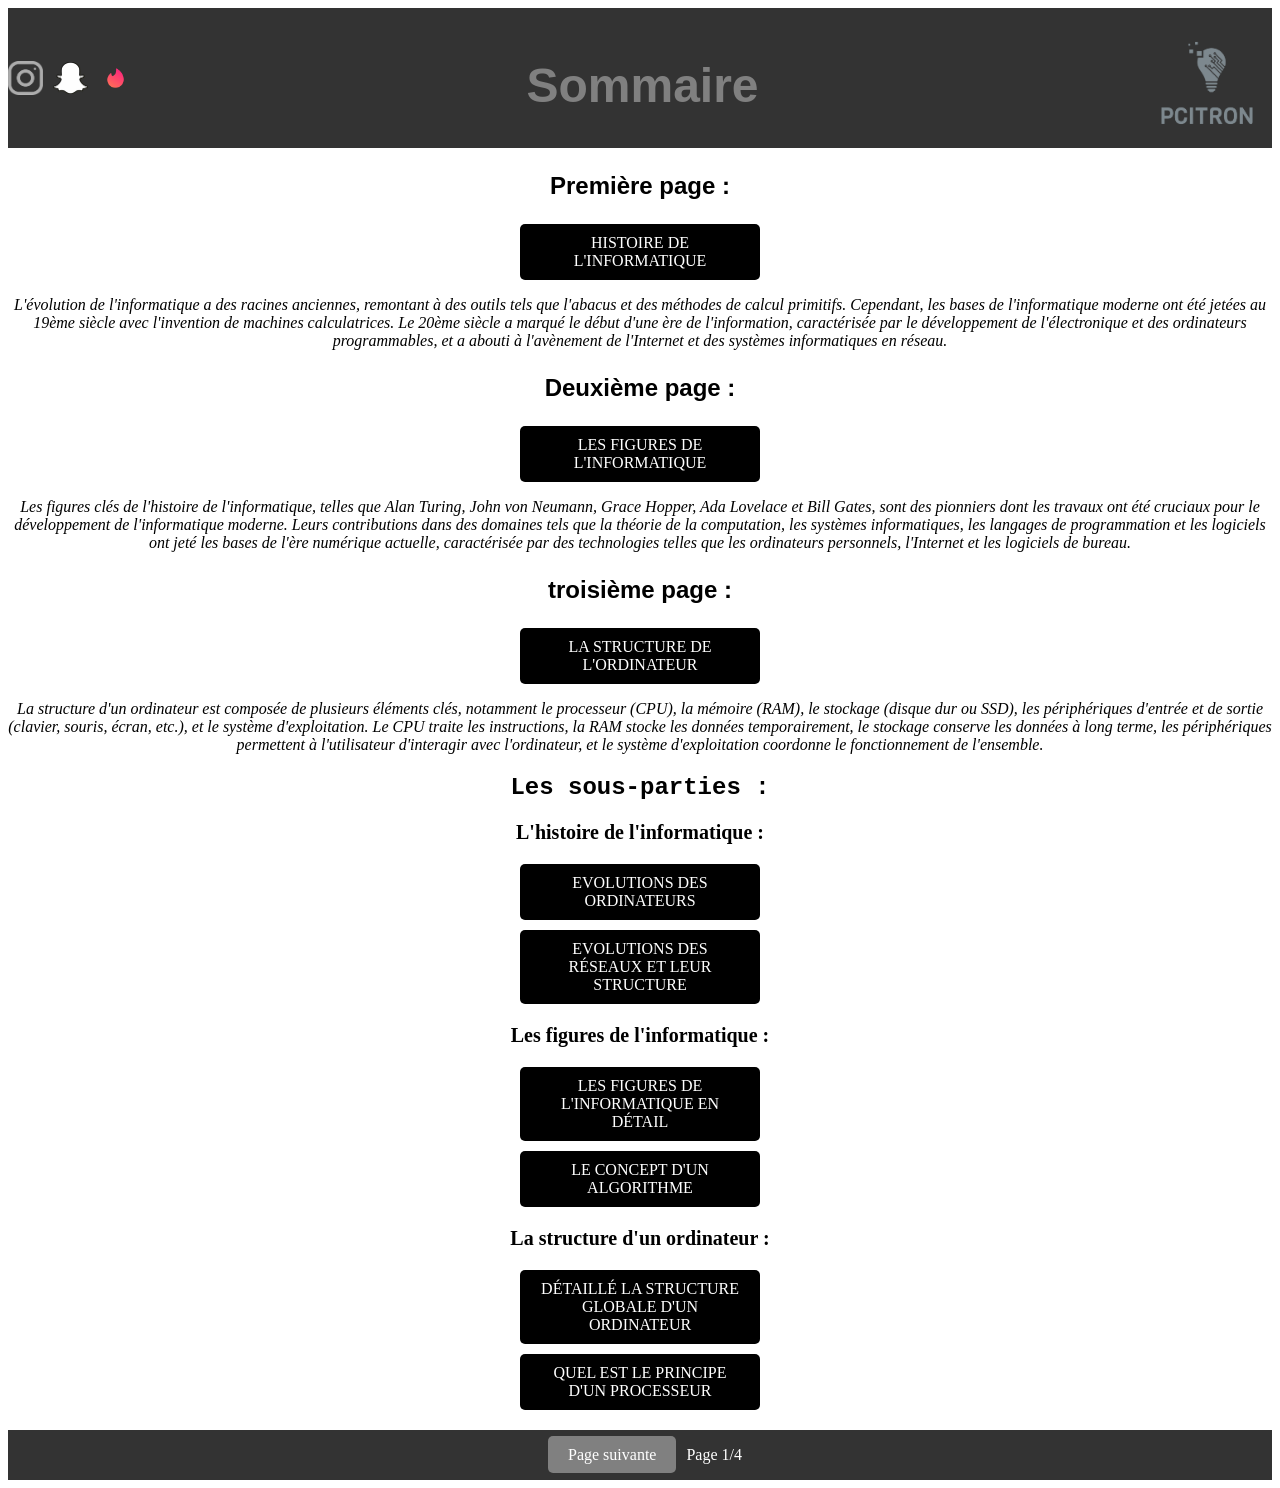
<file: index.html>
<!DOCTYPE html6>
<html>
<head>
  <meta charset="utf-8">
  <meta name="viewport" content="width=device-width, initial-scale=1">
  <title>Sommaire</title>
  <link rel="stylesheet" type="text/css" href="styles/styleSommaire.css">
</head>
<body>
  <header>
    <section id="logos">
      <a href="https://www.instagram.com/">
        <img src="img/insta.png" alt="logo instagram">
      </a>      
      <a href="https://accounts.snapchat.com/v2/welcome">
        <img src="img/snap.png" alt="logo snapchat">
      </a>
      <a href="https://tinder.com/fr">
        <img src="img/tinder.png" alt="logo tinder">
      </a>
    </section>
    <section id="titre">
      <h1>Sommaire</h1>
    </section>
    <section id="logo-institut">
      <a href="index.html">
      <img src="img/logo.png" alt="logo du site" height="130px">
      </a>
    </section>
  </header>
  <section id="premierpage">
    <section>
      <h3>Première page :</h3>
    </section>
    <section>
      <a href="histoire_informatique.html"> Histoire de l'informatique</a>
    </section>
    <section>
      <p>
        L'évolution de l'informatique a des racines anciennes, remontant à des outils tels que l'abacus et des méthodes de calcul primitifs. Cependant, les bases de l'informatique moderne ont été jetées au 19ème siècle avec l'invention de machines calculatrices. Le 20ème siècle a marqué le début d'une ère de l'information, caractérisée par le développement de l'électronique et des ordinateurs programmables, et a abouti à l'avènement de l'Internet et des systèmes informatiques en réseau.
      </p>
    </section>
  </section>
  <section id="deuxiemepage">
    <section>
      <h3>Deuxième page :</h3>
    </section>
    <section>
      <a href="figures_informatique.html"> Les figures de l'informatique</a>
    </section>
    <section>
      <p>
        Les figures clés de l'histoire de l'informatique, telles que Alan Turing, John von Neumann, Grace Hopper, Ada Lovelace et Bill Gates, sont des pionniers dont les travaux ont été cruciaux pour le développement de l'informatique moderne. Leurs contributions dans des domaines tels que la théorie de la computation, les systèmes informatiques, les langages de programmation et les logiciels ont jeté les bases de l'ère numérique actuelle, caractérisée par des technologies telles que les ordinateurs personnels, l'Internet et les logiciels de bureau.
      </p>
    </section>
  </section>
  <section id="troisiemepage">
    <section>
      <h3>troisième page :</h3>
    </section>
    <section>
      <a href="structure_ordinateur.html"> La structure de l'ordinateur</a>
    </section>
    <section>
      <p>
        La structure d'un ordinateur est composée de plusieurs éléments clés, notamment le processeur (CPU), la mémoire (RAM), le stockage (disque dur ou SSD), les périphériques d'entrée et de sortie (clavier, souris, écran, etc.), et le système d'exploitation. Le CPU traite les instructions, la RAM stocke les données temporairement, le stockage conserve les données à long terme, les périphériques permettent à l'utilisateur d'interagir avec l'ordinateur, et le système d'exploitation coordonne le fonctionnement de l'ensemble.
      </p>
    </section>
  </section>
  <section id="sousparties">
    <section>
    <h2>Les sous-parties :</h2>
    </section>
    <section id="premiere">
      <h3>L'histoire de l'informatique :</h3>
        <a href="histoire_informatique.html#titre1">Evolutions des ordinateurs</a>
        <a href="histoire_informatique.html#titre2">Evolutions des réseaux et leur structure</a>
    </section>
    <section id="deuxieme">  
      <h3>Les figures de l'informatique :</h3>
        <a href="figures_informatique.html#titre1">Les figures de l'informatique en détail</a>
        <a href="figures_informatique.html#titre2">Le concept d'un algorithme</a>
    </section>
    <section id="troisieme">
      <h3>La structure d'un ordinateur :</h3>
        <a href="structure_ordinateur.html#titre1">détaillé la structure globale d'un ordinateur</a>
        <a href="structure_ordinateur.html#titre2">quel est le principe d'un processeur</a>
    </section>
  </section>
  <footer>
  	<section id="boutons">
		<a href="histoire_informatique.html">Page suivante</a>
  	</section>
    <section>
      <p id="page">Page 1/4</p>
    </section>
  </footer>
</body>
</html>
</file>
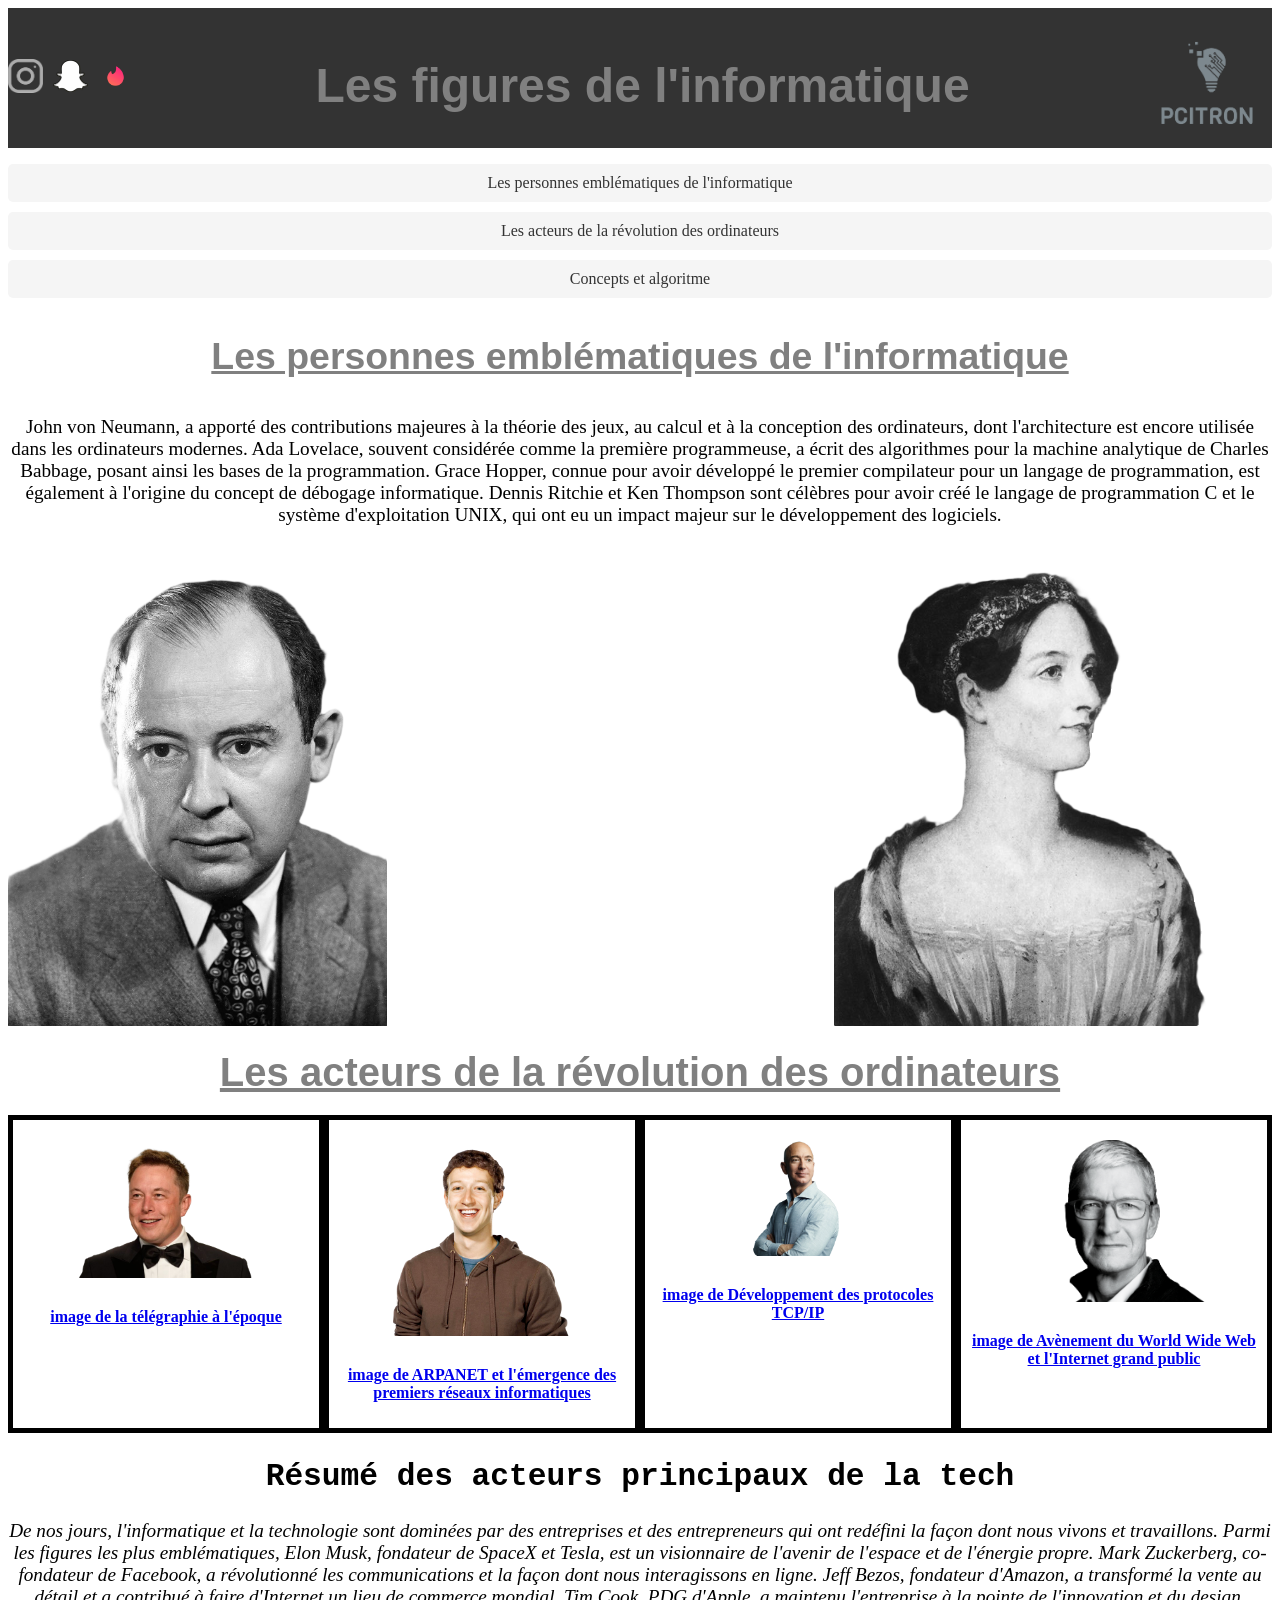
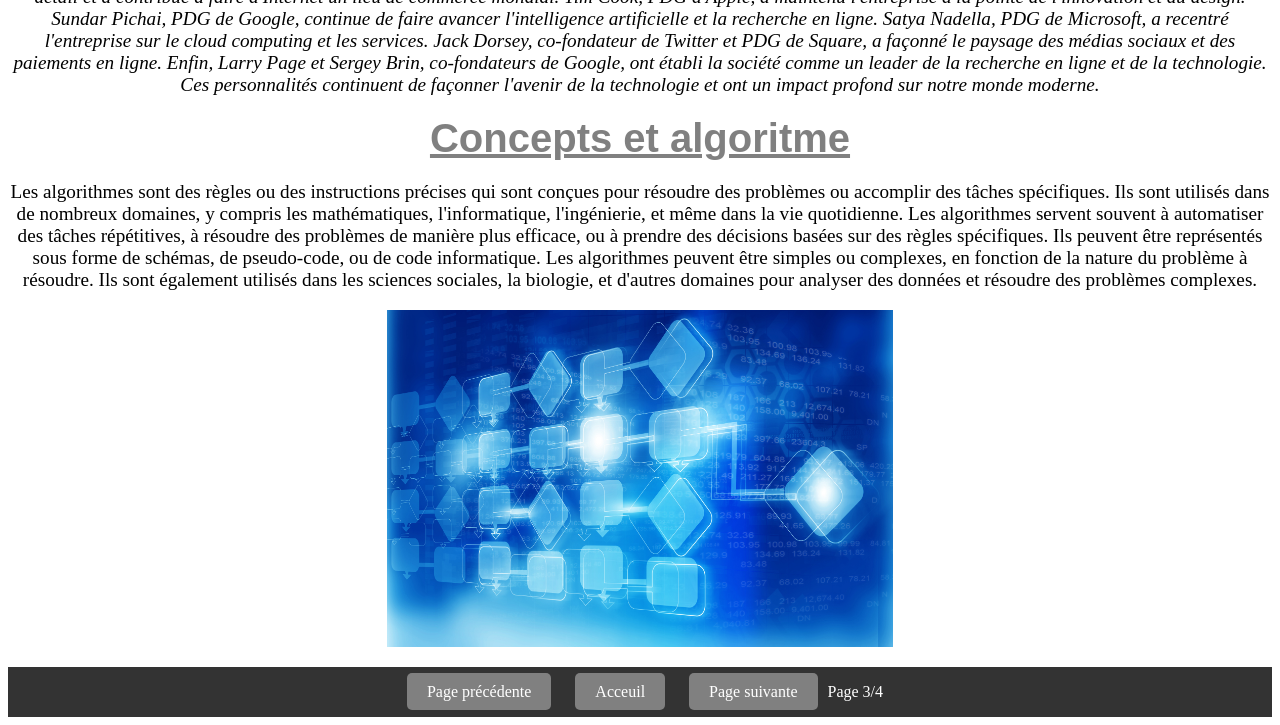
<file: figures_informatique.html>
<!DOCTYPE html>
<html>
<head>
	<meta charset="utf-8">
	<meta name="viewport" content="width=device-width, initial-scale=1">
	<title>Les figures de l'informatique</title>
	<link rel="stylesheet" type="text/css" href="styles/stylepage2.css">
</head>
<body>
	<header>
		<section id="logos">
			<a href="https://www.instagram.com/">
				<img src="img/insta.png" alt="logo instagram">
			</a>			
			<a href="https://accounts.snapchat.com/v2/welcome">
				<img src="img/snap.png" alt="logo snapchat">
			</a>
			<a href="https://tinder.com/fr">
				<img src="img/tinder.png" alt="logo tinder">
			</a>
		</section>
		<section id="titre">
			<h1>Les figures de l'informatique</h1>
		</section>
		<section id="logo-institut">
			<a href="index.html">
			<img src="img/logo.png" alt="logo du site" height="130px">
			</a>
		</section>
	</header>
	<ul id="sommaire">
		<li><a href="figures_informatique.html#titre1">Les personnes emblématiques de l'informatique</a></li>
		<li><a href="figures_informatique.html#titre2">Les acteurs de la révolution des ordinateurs</a></li>
		<li><a href="figures_informatique.html#titre3">Concepts et algoritme</a></li>
	</ul>
	</section>
	<section id="premierbloc">
		<section id="titre1">
			<h1>Les personnes emblématiques de l'informatique</h1>
		</section>
		<section id="texte">
			<p>
				John von Neumann, a apporté des contributions majeures à la théorie des jeux, au calcul et à la conception des ordinateurs, dont l'architecture est encore utilisée dans les ordinateurs modernes.
				Ada Lovelace, souvent considérée comme la première programmeuse, a écrit des algorithmes pour la machine analytique de Charles Babbage, posant ainsi les bases de la programmation.
				Grace Hopper, connue pour avoir développé le premier compilateur pour un langage de programmation, est également à l'origine du concept de débogage informatique.
				Dennis Ritchie et Ken Thompson sont célèbres pour avoir créé le langage de programmation C et le système d'exploitation UNIX, qui ont eu un impact majeur sur le développement des logiciels.
			</p>
		</section>
		<section id="images">
			<img id="image1" src="img/vonne.png" alt="image de Jhon Von Neumann">
			<img id="image2" src="img/ada.png" alt="image de Ada Lovelace">
		</section>
	</section>
	<section>
		<h1 id="titre2">Les acteurs de la révolution des ordinateurs</h1>
<section id="images2">
  <div class="encadre">
    <a id="img1" href="figures_informatique.html">
      <img src="img/elon.png" alt="image de Elon Musk">
      <p>image de la télégraphie à l'époque</p>
    </a>
  </div>
  <div class="encadre">
    <a id="img2" href="figures_informatique.html">
      <img src="img/mark.png" alt="image de Mark Zuckerberg">
      <p>image de ARPANET et l'émergence des premiers réseaux informatiques</p>
    </a>
  </div>
  <div class="encadre">
    <a id="img3" href="figures_informatique.html">
      <img src="img/jeff.png" alt="image de Jeff Bezos">
      <p>image de Développement des protocoles TCP/IP</p>
    </a>
  </div>
  <div class="encadre">
    <a id="img4" href="figures_informatique.html">
      <img src="img/tim.png" alt="image de Tim Cook">
      <p>image de Avènement du World Wide Web et l'Internet grand public</p>
    </a>
  </div>
</section>
		<section id="soustitre">
			<h2>Résumé des acteurs principaux de la tech</h2>
		</section>
		<section id="texte2">
			<p>
				De nos jours, l'informatique et la technologie sont dominées par des entreprises et des entrepreneurs qui ont redéfini la façon dont nous vivons et travaillons. Parmi les figures les plus emblématiques, Elon Musk, fondateur de SpaceX et Tesla, est un visionnaire de l'avenir de l'espace et de l'énergie propre. Mark Zuckerberg, co-fondateur de Facebook, a révolutionné les communications et la façon dont nous interagissons en ligne. Jeff Bezos, fondateur d'Amazon, a transformé la vente au détail et a contribué à faire d'Internet un lieu de commerce mondial. Tim Cook, PDG d'Apple, a maintenu l'entreprise à la pointe de l'innovation et du design. Sundar Pichai, PDG de Google, continue de faire avancer l'intelligence artificielle et la recherche en ligne. Satya Nadella, PDG de Microsoft, a recentré l'entreprise sur le cloud computing et les services. Jack Dorsey, co-fondateur de Twitter et PDG de Square, a façonné le paysage des médias sociaux et des paiements en ligne. Enfin, Larry Page et Sergey Brin, co-fondateurs de Google, ont établi la société comme un leader de la recherche en ligne et de la technologie. Ces personnalités continuent de façonner l'avenir de la technologie et ont un impact profond sur notre monde moderne.
			</p>
		</section>
	</section>
<section>
		<h2 id="titre3">Concepts et algoritme</h2>
	<section id="texte3">
		<p>
			
			Les algorithmes sont des règles ou des instructions précises qui sont conçues pour résoudre des problèmes ou accomplir des tâches spécifiques. Ils sont utilisés dans de nombreux domaines, y compris les mathématiques, l'informatique, l'ingénierie, et même dans la vie quotidienne. Les algorithmes servent souvent à automatiser des tâches répétitives, à résoudre des problèmes de manière plus efficace, ou à prendre des décisions basées sur des règles spécifiques. Ils peuvent être représentés sous forme de schémas, de pseudo-code, ou de code informatique. Les algorithmes peuvent être simples ou complexes, en fonction de la nature du problème à résoudre. Ils sont également utilisés dans les sciences sociales, la biologie, et d'autres domaines pour analyser des données et résoudre des problèmes complexes.
		</p>
	</section>
	<img id="algo" src="img/algo.png" alt="Image de algorithme">
</section>



	  <footer>
  	<section id="boutons">
  		<a href="histoire_informatique.html">Page précédente</a>
 		<a href="index.html">Acceuil</a>
		<a href="structure_ordinateur.html">Page suivante</a>
  	</section>
  	<section>
      <p id="page">Page 3/4</p>
    </section>
  </footer>
</body>
</html>
</file>
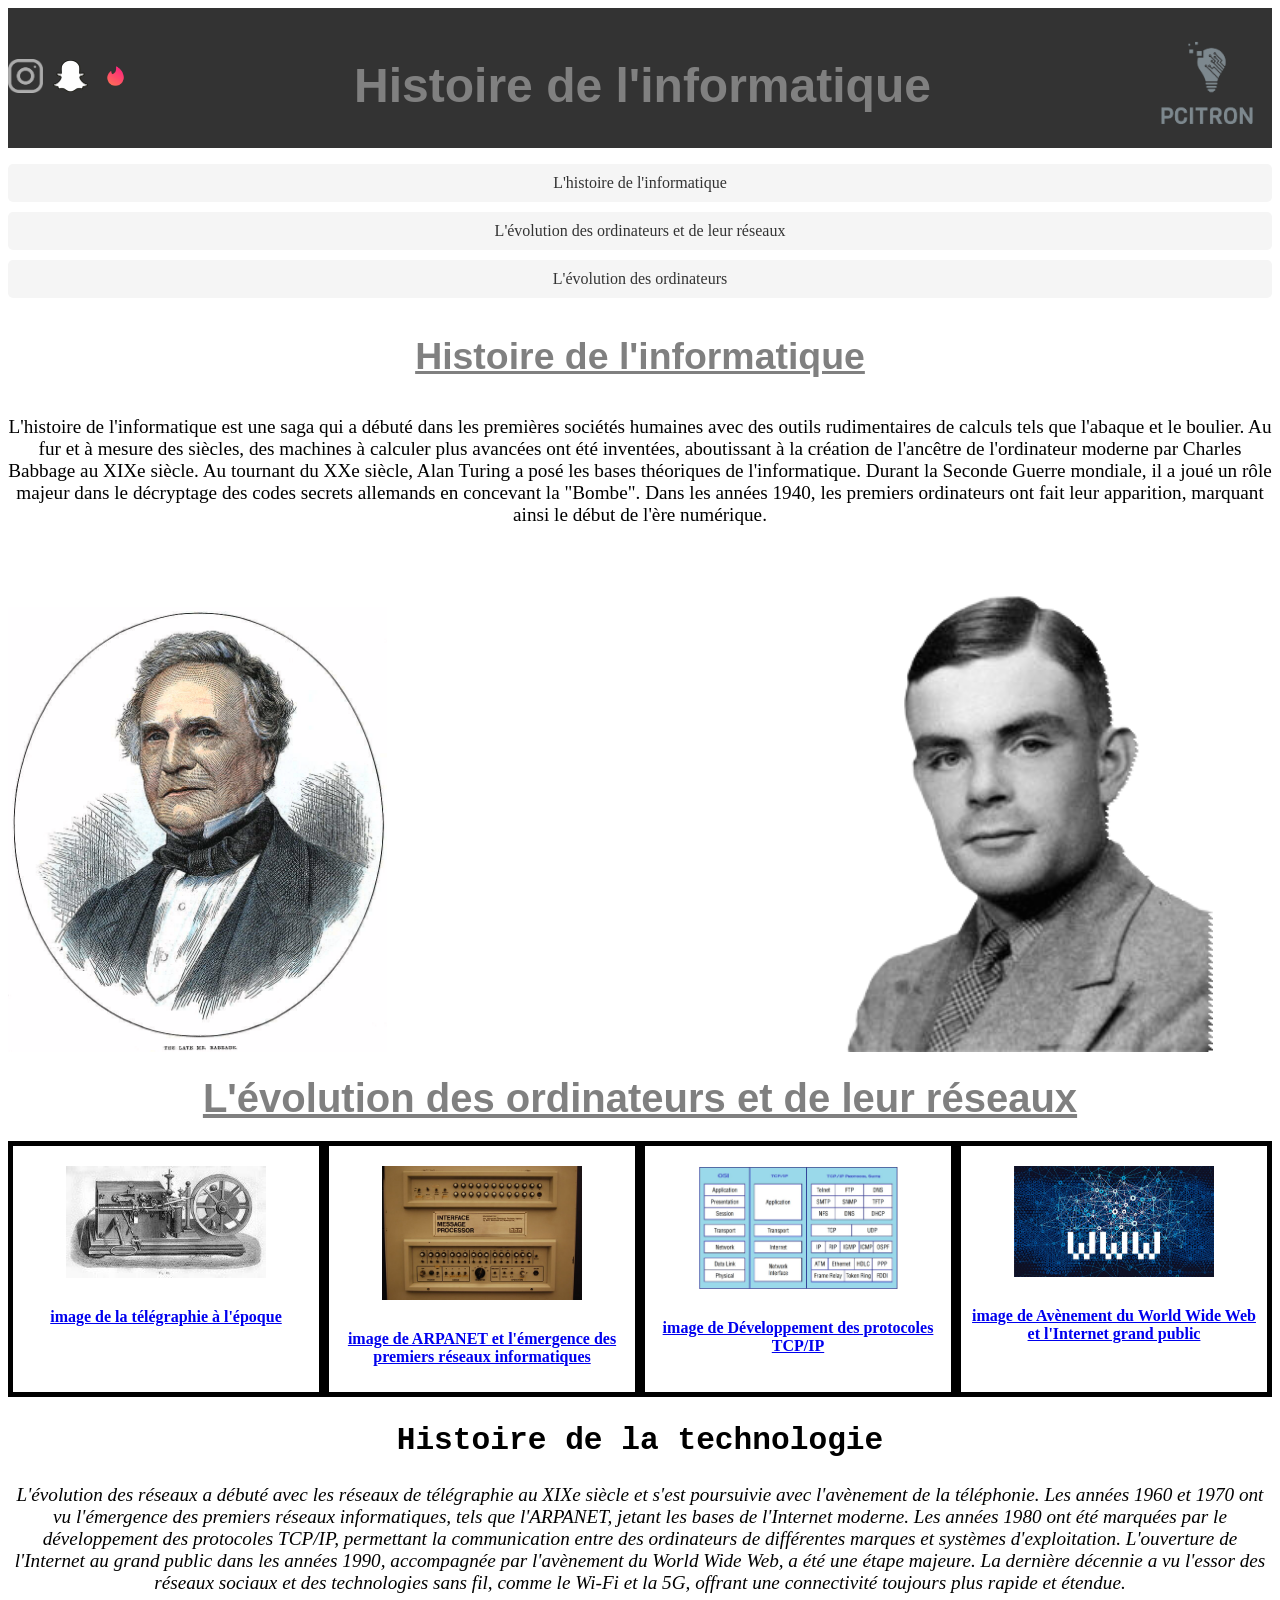
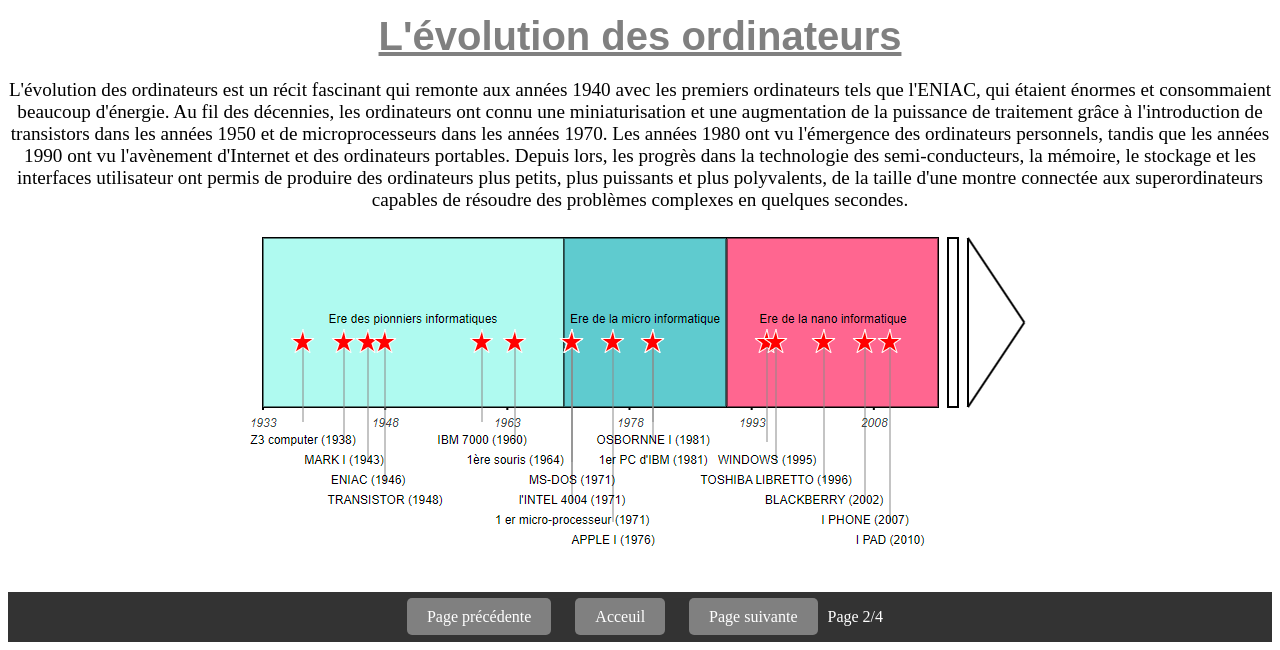
<file: histoire_informatique.html>
<!DOCTYPE html>
<html>
<head>
	<meta charset="utf-8">
	<meta name="viewport" content="width=device-width, initial-scale=1">
	<title>Histoire de l'informatique</title>
	<link rel="stylesheet" type="text/css" href="styles/stylepage1.css">
</head>
<body>
	<header>
		<section id="logos">
			<a href="https://www.instagram.com/">
				<img src="img/insta.png" alt="logo instagram">
			</a>			
			<a href="https://accounts.snapchat.com/v2/welcome">
				<img src="img/snap.png" alt="logo snapchat">
			</a>
			<a href="https://tinder.com/fr">
				<img src="img/tinder.png" alt="logo tinder">
			</a>
		</section>
		<section id="titre">
			<h1>Histoire de l'informatique</h1>
		</section>
		<section id="logo-institut">
			<a href="index.html">
			<img src="img/logo.png" alt="logo du site" height="130px">
			</a>
		</section>
	</header>
	<ul id="sommaire">
		<li><a href="histoire_informatique.html#titre1">L'histoire de l'informatique</a></li>
		<li><a href="histoire_informatique.html#titre2">L'évolution des ordinateurs et de leur réseaux</a></li>
		<li><a href="histoire_informatique.html#titre3">L'évolution des ordinateurs</a></li>
	</ul>
	</section>
	<section id="premierbloc">
		<section id="titre1">
			<h1>Histoire de l'informatique</h1>
		</section>
		<section id="texte">
			<p>
				L'histoire de l'informatique est une saga qui a débuté dans les premières sociétés humaines avec des outils rudimentaires de calculs tels que l'abaque et le boulier. Au fur et à mesure des siècles, des machines à calculer plus avancées ont été inventées, aboutissant à la création de l'ancêtre de l'ordinateur moderne par Charles Babbage au XIXe siècle. Au tournant du XXe siècle, Alan Turing a posé les bases théoriques de l'informatique. Durant la Seconde Guerre mondiale, il a joué un rôle majeur dans le décryptage des codes secrets allemands en concevant la "Bombe". Dans les années 1940, les premiers ordinateurs ont fait leur apparition, marquant ainsi le début de l'ère numérique.
			</p>
		</section>
		<section id="images">
			<img id="image1" src="img/charles.png" alt="image de Charles Babbage">
			<img id="image2" src="img/alan.png" alt="image de Alan Turing">
		</section>
	</section>
	<section>
		<h1 id="titre2">L'évolution des ordinateurs et de leur réseaux</h1>
<section id="images2">
  <div class="encadre">
    <a id="img1" href="histoire_informatique.html">
      <img src="img/télégraphie.png" alt="image de la télégraphie à l'époque">
      <p>image de la télégraphie à l'époque</p>
    </a>
  </div>
  <div class="encadre">
    <a id="img2" href="histoire_informatique.html">
      <img src="img/R.jpg" alt="image de ARPANET et l'émergence des premiers réseaux informatiques">
      <p>image de ARPANET et l'émergence des premiers réseaux informatiques</p>
    </a>
  </div>
  <div class="encadre">
    <a id="img3" href="histoire_informatique.html">
      <img src="img/protocole.jpg" alt="image de Développement des protocoles TCP/IP">
      <p>image de Développement des protocoles TCP/IP</p>
    </a>
  </div>
  <div class="encadre">
    <a id="img4" href="histoire_informatique.html">
      <img src="img/www.jpg" alt="image de Avènement du World Wide Web et l'Internet grand public">
      <p>image de Avènement du World Wide Web et l'Internet grand public</p>
    </a>
  </div>
</section>
		<section id="soustitre">
			<h2>Histoire de la technologie</h2>
		</section>
		<section id="texte2">
			<p>
				L'évolution des réseaux a débuté avec les réseaux de télégraphie au XIXe siècle et s'est poursuivie avec l'avènement de la téléphonie. Les années 1960 et 1970 ont vu l'émergence des premiers réseaux informatiques, tels que l'ARPANET, jetant les bases de l'Internet moderne. Les années 1980 ont été marquées par le développement des protocoles TCP/IP, permettant la communication entre des ordinateurs de différentes marques et systèmes d'exploitation. L'ouverture de l'Internet au grand public dans les années 1990, accompagnée par l'avènement du World Wide Web, a été une étape majeure. La dernière décennie a vu l'essor des réseaux sociaux et des technologies sans fil, comme le Wi-Fi et la 5G, offrant une connectivité toujours plus rapide et étendue.
			</p>
		</section>
	</section>
<section>
		<h2 id="titre3">L'évolution des ordinateurs</h2>
	<section id="texte3">
		<p>
			
			L'évolution des ordinateurs est un récit fascinant qui remonte aux années 1940 avec les premiers ordinateurs tels que l'ENIAC, qui étaient énormes et consommaient beaucoup d'énergie. Au fil des décennies, les ordinateurs ont connu une miniaturisation et une augmentation de la puissance de traitement grâce à l'introduction de transistors dans les années 1950 et de microprocesseurs dans les années 1970. Les années 1980 ont vu l'émergence des ordinateurs personnels, tandis que les années 1990 ont vu l'avènement d'Internet et des ordinateurs portables. Depuis lors, les progrès dans la technologie des semi-conducteurs, la mémoire, le stockage et les interfaces utilisateur ont permis de produire des ordinateurs plus petits, plus puissants et plus polyvalents, de la taille d'une montre connectée aux superordinateurs capables de résoudre des problèmes complexes en quelques secondes.
		</p>
	</section>
	<img id="frise" src="img/frise.png" alt="Image de frise chronologique qui montre l'evolution de la technologie en principe, les ordinateurs">
</section>



	  <footer>
  	<section id="boutons">
  		<a href="index.html">Page précédente</a>
 		<a href="index.html">Acceuil</a>
		<a href="figures_informatique.html">Page suivante</a>
  	</section>
  	<section>
      <p id="page">Page 2/4</p>
    </section>
  </footer>
</body>
</html>
</file>
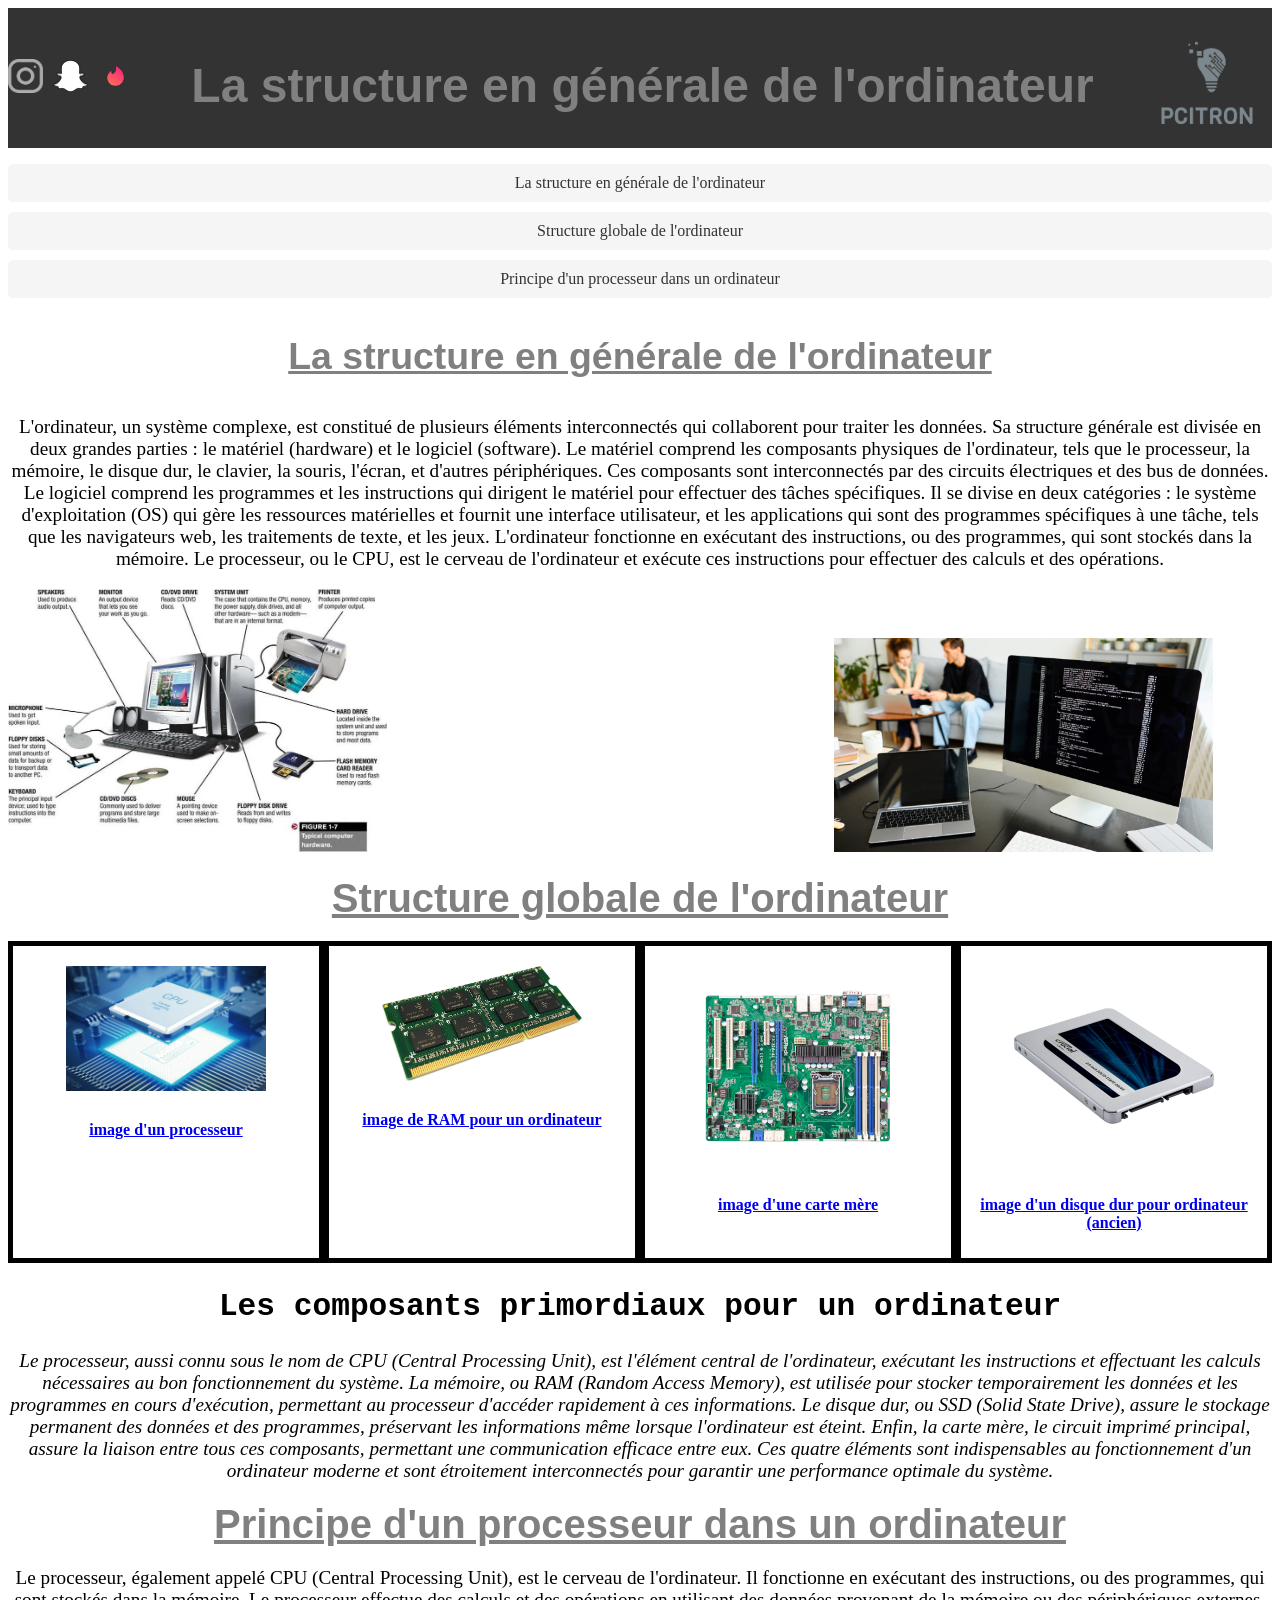
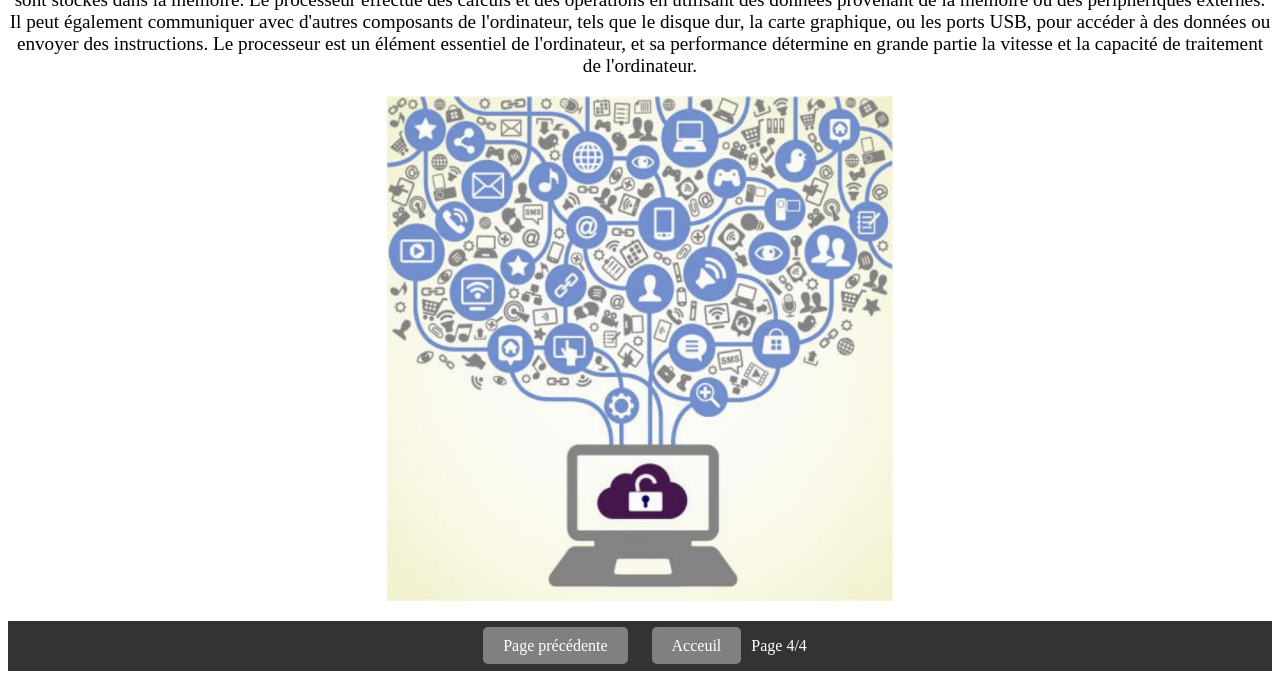
<file: structure_ordinateur.html>
<!DOCTYPE html>
<html>
<head>
	<meta charset="utf-8">
	<meta name="viewport" content="width=device-width, initial-scale=1">
	<title>La structure de l'ordinateur</title>
	<link rel="stylesheet" type="text/css" href="styles/stylepage3.css">
</head>
<body>
	<header>
		<section id="logos">
			<a href="https://www.instagram.com/">
				<img src="img/insta.png" alt="logo instagram">
			</a>			
			<a href="https://accounts.snapchat.com/v2/welcome">
				<img src="img/snap.png" alt="logo snapchat">
			</a>
			<a href="https://tinder.com/fr">
				<img src="img/tinder.png" alt="logo tinder">
			</a>
		</section>
		<section id="titre">
			<h1>La structure en générale de l'ordinateur</h1>
		</section>
		<section id="logo-institut">
			<a href="index.html">
			<img src="img/logo.png" alt="logo du site" height="130px">
			</a>
		</section>
	</header>
	<ul id="sommaire">
		<li><a href="structure_ordinateur.html#titre1">La structure en générale de l'ordinateur</a></li>
		<li><a href="structure_ordinateur.html#titre2">Structure globale de l'ordinateur</a></li>
		<li><a href="structure_ordinateur.html#titre3">Principe d'un processeur dans un ordinateur</a></li>
	</ul>
	</section>
	<section id="premierbloc">
		<section id="titre1">
			<h1>La structure en générale de l'ordinateur</h1>
		</section>
		<section id="texte">
			<p>
				L'ordinateur, un système complexe, est constitué de plusieurs éléments interconnectés qui collaborent pour traiter les données. Sa structure générale est divisée en deux grandes parties : le matériel (hardware) et le logiciel (software). Le matériel comprend les composants physiques de l'ordinateur, tels que le processeur, la mémoire, le disque dur, le clavier, la souris, l'écran, et d'autres périphériques. Ces composants sont interconnectés par des circuits électriques et des bus de données. Le logiciel comprend les programmes et les instructions qui dirigent le matériel pour effectuer des tâches spécifiques. Il se divise en deux catégories : le système d'exploitation (OS) qui gère les ressources matérielles et fournit une interface utilisateur, et les applications qui sont des programmes spécifiques à une tâche, tels que les navigateurs web, les traitements de texte, et les jeux. L'ordinateur fonctionne en exécutant des instructions, ou des programmes, qui sont stockés dans la mémoire. Le processeur, ou le CPU, est le cerveau de l'ordinateur et exécute ces instructions pour effectuer des calculs et des opérations.
			</p>
		</section>
		<section id="images">
			<img id="image1" src="img/pc.png" alt="image de Le matériel (hardware)">
			<img id="image2" src="img/pc2.png" alt="image de Le logiciel (software)">
		</section>
	</section>
	<section>
		<h1 id="titre2">Structure globale de l'ordinateur</h1>
<section id="images2">
  <div class="encadre">
    <a id="img1" href="histoire_informatique.html">
      <img src="img/processeur.png" alt="image d'un processeur">
      <p>image d'un processeur</p>
    </a>
  </div>
  <div class="encadre">
    <a id="img2" href="histoire_informatique.html">
      <img src="img/ram.png" alt="image de RAM pour un ordinateur">
      <p>image de RAM pour un ordinateur</p>
    </a>
  </div>
  <div class="encadre">
    <a id="img3" href="histoire_informatique.html">
      <img src="img/carte.png" alt="image d'une carte mère">
      <p>image d'une carte mère</p>
    </a>
  </div>
  <div class="encadre">
    <a id="img4" href="histoire_informatique.html">
      <img src="img/disque.png" alt="image d'un disque dur'">
      <p>image d'un disque dur pour ordinateur (ancien)</p>
    </a>
  </div>
</section>
		<section id="soustitre">
			<h2>Les composants primordiaux pour un ordinateur</h2>
		</section>
		<section id="texte2">
			<p>
				Le processeur, aussi connu sous le nom de CPU (Central Processing Unit), est l'élément central de l'ordinateur, exécutant les instructions et effectuant les calculs nécessaires au bon fonctionnement du système. La mémoire, ou RAM (Random Access Memory), est utilisée pour stocker temporairement les données et les programmes en cours d'exécution, permettant au processeur d'accéder rapidement à ces informations. Le disque dur, ou SSD (Solid State Drive), assure le stockage permanent des données et des programmes, préservant les informations même lorsque l'ordinateur est éteint. Enfin, la carte mère, le circuit imprimé principal, assure la liaison entre tous ces composants, permettant une communication efficace entre eux. Ces quatre éléments sont indispensables au fonctionnement d'un ordinateur moderne et sont étroitement interconnectés pour garantir une performance optimale du système.
			</p>
		</section>
	</section>
<section>
		<h2 id="titre3">Principe d'un processeur dans un ordinateur</h2>
	<section id="texte3">
		<p>
			
			Le processeur, également appelé CPU (Central Processing Unit), est le cerveau de l'ordinateur. Il fonctionne en exécutant des instructions, ou des programmes, qui sont stockés dans la mémoire. Le processeur effectue des calculs et des opérations en utilisant des données provenant de la mémoire ou des périphériques externes. Il peut également communiquer avec d'autres composants de l'ordinateur, tels que le disque dur, la carte graphique, ou les ports USB, pour accéder à des données ou envoyer des instructions. Le processeur est un élément essentiel de l'ordinateur, et sa performance détermine en grande partie la vitesse et la capacité de traitement de l'ordinateur.
		</p>
	</section>
	<img id="imgg" src="img/imgg.png" alt="Image de pc pour illustrer">
</section>



	  <footer>
  	<section id="boutons">
  		<a href="figures_informatique.html">Page précédente</a>
 		<a href="index.html">Acceuil</a>
  	</section>
  	<section>
      <p id="page">Page 4/4</p>
    </section>
  </footer>
</body>
</html>
</file>
<file: styles/styleSommaire.css>
header {
  display: flex;
  justify-content: space-between;
  background-color: #000A91;
  height: 120px;
}
header {
  position: sticky; /* Fixer le header en haut de la fenêtre */
  top: 0; /* Distance du haut de la fenêtre */
  width: 100%; /* Largeur du header */
  background-color: #333; /* Couleur de fond du header */
  padding: 10px 0; /* Espacement intérieur du header */
  z-index: 1000; /* Assurer que le header est au-dessus de tout le reste */
}

#titre {
  text-align: center; 
  margin: 0 auto; 
  font-size: 2em;
  color: grey;
  font-family: 'Calibri' , sans-serif;
}

#logos {
  display: flex; 
  align-items: center; 
}

#logos img {
  width: 35px;
  margin-right: 10px; 
}

#premierpage section, #premierpage p {
  text-align: center;
}

#premierpage p:last-child {
  font-style: italic; 
  font-family: 'Georgia', serif; 
}

#premierpage h3 {
	font-size: 1.5em;
	font-family: Arial Narrow, sans-serif;
}

#deuxiemepage {
	text-align: center;
}

#deuxiemepage p:last-child {
  font-style: italic;
  font-family: 'Georgia', serif;
}


#deuxiemepage h3 {
	font-size: 1.5em;
	font-family: Arial Narrow, sans-serif;
}

#troisiemepage {
	text-align: center;
}

#troisiemepage p:last-child {
  font-style: italic;
  font-family: 'Georgia', serif;
}


#troisiemepage h3 {
	font-size: 1.5em;
	font-family: Arial Narrow, sans-serif;
}

#sousparties {
  text-align: center;
}

#sousparties h2:first-child{
  font-size: 24px; 
  font-family: Courier New, monospace;
}

#sousparties a {
  display: block; 
}

#sousparties h3 {
  font-size: 20px; 
  font-family: 'Georgia', serif; 
}

#premierpage a, #deuxiemepage a, #troisiemepage a, #sousparties a {
  display: block;
  width: auto; 
  text-decoration: none; 
  padding: 10px 20px; 
  background-color: black; 
  color: white;
  border-radius: 5px; 
  margin: 0 auto; 
  margin-bottom: 10px;
  text-transform: uppercase; 
  transition: background-color 0.3s;
  max-width: 200px; 
}

#premierpage a:hover, #deuxiemepage a:hover, #troisiemepage a:hover, #sousparties a:hover {
  background-color: #333;
}

footer {
	display: flex;
	justify-content: center;
	align-items: center;
	margin-top: 20px;
  background-color: #333;
}
#page {
  color: white;
}

footer #boutons a {
	background-color: grey;
	color: white;
	padding: 10px 20px;
	text-decoration: none;
	border-radius: 5px;
	margin: 0 10px;
}

footer #boutons a:hover {
	background-color: black;
}
</file>
<file: styles/stylepage2.css>
header {
  display: flex;
  justify-content: space-between;
  background-color: #000A91;
  height: 120px;
}
header {
  position: sticky; 
  top: 0;
  width: 100%; 
  background-color: #333;
  padding: 10px 0; 
  z-index: 1000; 
}
#titre {
  text-align: center; 
  margin: 0 auto; 
  font-size: 2em;
  color: grey;
  font-family: 'Calibri' , sans-serif;
}

#titre1 {
  text-align: center; 
  margin: 0 auto; 
  font-size: 2em;
  color: grey;
  font-family: 'Calibri' , sans-serif;
  text-decoration: underline;
}

#logos {
  display: flex; 
  align-items: center; 
}

#logos img {
  width: 35px;
  margin-right: 10px; 
}


#texte {
	text-align: center;
	font-size: 120%;
}

#image1 {
	width: 30%;
	margin-right: 35%;
}

#image2 {
	width: 30%;
}

#titre2 {
  text-align: center; 
  margin: 0 auto; 
  font-size: 2.5em;
  color: grey;
  font-family: 'Calibri' , sans-serif;
  margin-top: 20px;
  margin-bottom: 20px;
  text-decoration: underline;
}


#images2 {
  display: flex;
  flex-wrap: wrap; 
}

#img1, #img2 {
  width: 50%; 
}

#img3, #img4 {
  width: 50%; 
}

#texte2 {
	text-align: center;
	font-size: 120%;
	font-style: italic;
}
#images2 img {
  width: 200px; 
  margin: 10px; 
}
#images2 a:link, #images2 a:visited {
  font-weight: bold;
  text-decoration: underline; 
}

#images2 a:hover, #images2 a:active {
  color: red; 
}

#soustitre {
	text-align: center;
	margin: 0 auto; 
  font-size: 130%;
  color: black;
  font-family: Courier New, monospace;
  margin-top: 20px;
  margin-bottom: 20px;
}


.encadre {
  flex: 1;
  padding: 10px;
  border: 5px solid black;
  text-align: center;
}

.encadre img {
  width: 100%;
  height: auto;
}

#titre3 {
	text-align: center;
	margin: 0 auto;
	font-size: 2.5em;
	color: grey;
	font-family: 'Calibri', sans-serif;
	margin-top: 20px;
	margin-bottom: 20px;
	text-decoration: underline;
}

#texte3 {
	text-align: center;
	font-size: 120%;
}

#algo {
  display: block; 
  margin: 0 auto;
  width: 40%;
  height: auto;
}

#page {
	color: white;
	float: right;
}

#sommaire {
  list-style: none;
  padding: 0;
}

#sommaire {
	text-align: center;
}

#sommaire li {
  margin-bottom: 10px; 
}

#sommaire a {
  display: block; 
  padding: 10px;
  text-decoration: none; 
  color: #333; 
  background-color: #f5f5f5;
  border-radius: 5px; 
}

#sommaire a:hover {
  background-color: #ddd; 
}


footer {
	display: flex;
	justify-content: center;
	align-items: center;
	margin-top: 20px;
	background-color: #333;
}

footer #boutons a {
	background-color: grey;
	color: white;
	padding: 10px 20px;
	text-decoration: none;
	border-radius: 5px;
	margin: 0 10px;
}

footer #boutons a:hover {
	background-color: black;
}
</file>
<file: styles/stylepage1.css>
header {
  display: flex;
  justify-content: space-between;
  background-color: #000A91;
  height: 120px;
}
header {
  position: sticky; 
  top: 0;
  width: 100%; 
  background-color: #333;
  padding: 10px 0; 
  z-index: 1000; 
}
#titre {
  text-align: center; 
  margin: 0 auto; 
  font-size: 2em;
  color: grey;
  font-family: 'Calibri' , sans-serif;
}

#titre1 {
  text-align: center; 
  margin: 0 auto; 
  font-size: 2em;
  color: grey;
  font-family: 'Calibri' , sans-serif;
  text-decoration: underline;
}

#logos {
  display: flex; 
  align-items: center; 
}

#logos img {
  width: 35px;
  margin-right: 10px; 
}


#texte {
	text-align: center;
	font-size: 120%;
}

#image1 {
	width: 30%;
	margin-right: 35%;
}

#image2 {
	width: 30%;
}

#titre2 {
  text-align: center; 
  margin: 0 auto; 
  font-size: 2.5em;
  color: grey;
  font-family: 'Calibri' , sans-serif;
  margin-top: 20px;
  margin-bottom: 20px;
  text-decoration: underline;
}


#images2 {
  display: flex;
  flex-wrap: wrap; 
}

#img1, #img2 {
  width: 50%; 
}

#img3, #img4 {
  width: 50%; 
}

#texte2 {
	text-align: center;
	font-size: 120%;
	font-style: italic;
}
#images2 img {
  width: 200px; 
  margin: 10px; 
}
#images2 a:link, #images2 a:visited {
  font-weight: bold;
  text-decoration: underline; 
}

#images2 a:hover, #images2 a:active {
  color: red; 
}

#soustitre {
	text-align: center;
	margin: 0 auto; 
  font-size: 130%;
  color: black;
  font-family: Courier New, monospace;
  margin-top: 20px;
  margin-bottom: 20px;
}


.encadre {
  flex: 1;
  padding: 10px;
  border: 5px solid black;
  text-align: center;
}

.encadre img {
  width: 100%;
  height: auto;
}

#titre3 {
	text-align: center;
	margin: 0 auto;
	font-size: 2.5em;
	color: grey;
	font-family: 'Calibri', sans-serif;
	margin-top: 20px;
	margin-bottom: 20px;
	text-decoration: underline;
}

#texte3 {
	text-align: center;
	font-size: 120%;
}

#frise {
  display: block; 
  margin: 0 auto; 
}

#page {
	color: white;
	float: right;
}

#sommaire {
  list-style: none;
  padding: 0;
}

#sommaire {
	text-align: center;
}

#sommaire li {
  margin-bottom: 10px; 
}

#sommaire a {
  display: block; 
  padding: 10px;
  text-decoration: none; 
  color: #333; 
  background-color: #f5f5f5;
  border-radius: 5px; 
}

#sommaire a:hover {
  background-color: #ddd; 
}


footer {
	display: flex;
	justify-content: center;
	align-items: center;
	margin-top: 20px;
	background-color: #333;
}

footer #boutons a {
	background-color: grey;
	color: white;
	padding: 10px 20px;
	text-decoration: none;
	border-radius: 5px;
	margin: 0 10px;
}

footer #boutons a:hover {
	background-color: black;
}
</file>
<file: styles/stylepage3.css>
header {
  display: flex;
  justify-content: space-between;
  background-color: #000A91;
  height: 120px;
}
header {
  position: sticky; 
  top: 0;
  width: 100%; 
  background-color: #333;
  padding: 10px 0; 
  z-index: 1000; 
}
#titre {
  text-align: center; 
  margin: 0 auto; 
  font-size: 2em;
  color: grey;
  font-family: 'Calibri' , sans-serif;
}

#titre1 {
  text-align: center; 
  margin: 0 auto; 
  font-size: 2em;
  color: grey;
  font-family: 'Calibri' , sans-serif;
  text-decoration: underline;
}

#logos {
  display: flex; 
  align-items: center; 
}

#logos img {
  width: 35px;
  margin-right: 10px; 
}


#texte {
	text-align: center;
	font-size: 120%;
}

#image1 {
	width: 30%;
	margin-right: 35%;
}

#image2 {
	width: 30%;
}

#titre2 {
  text-align: center; 
  margin: 0 auto; 
  font-size: 2.5em;
  color: grey;
  font-family: 'Calibri' , sans-serif;
  margin-top: 20px;
  margin-bottom: 20px;
  text-decoration: underline;
}


#images2 {
  display: flex;
  flex-wrap: wrap; 
}

#img1, #img2 {
  width: 50%; 
}

#img3, #img4 {
  width: 50%; 
}

#texte2 {
	text-align: center;
	font-size: 120%;
	font-style: italic;
}
#images2 img {
  width: 200px; 
  margin: 10px; 
}
#images2 a:link, #images2 a:visited {
  font-weight: bold;
  text-decoration: underline; 
}

#images2 a:hover, #images2 a:active {
  color: red; 
}

#soustitre {
	text-align: center;
	margin: 0 auto; 
  font-size: 130%;
  color: black;
  font-family: Courier New, monospace;
  margin-top: 20px;
  margin-bottom: 20px;
}


.encadre {
  flex: 1;
  padding: 10px;
  border: 5px solid black;
  text-align: center;
}

.encadre img {
  width: 100%;
  height: auto;
}

#titre3 {
	text-align: center;
	margin: 0 auto;
	font-size: 2.5em;
	color: grey;
	font-family: 'Calibri', sans-serif;
	margin-top: 20px;
	margin-bottom: 20px;
	text-decoration: underline;
}

#texte3 {
	text-align: center;
	font-size: 120%;
}

#imgg {
  display: block; 
  margin: 0 auto; 
  width: 40%;
  height: auto;
}

#page {
	color: white;
	float: right;
}

#sommaire {
  list-style: none;
  padding: 0;
}

#sommaire {
	text-align: center;
}

#sommaire li {
  margin-bottom: 10px; 
}

#sommaire a {
  display: block; 
  padding: 10px;
  text-decoration: none; 
  color: #333; 
  background-color: #f5f5f5;
  border-radius: 5px; 
}

#sommaire a:hover {
  background-color: #ddd; 
}


footer {
	display: flex;
	justify-content: center;
	align-items: center;
	margin-top: 20px;
	background-color: #333;
}

footer #boutons a {
	background-color: grey;
	color: white;
	padding: 10px 20px;
	text-decoration: none;
	border-radius: 5px;
	margin: 0 10px;
}

footer #boutons a:hover {
	background-color: black;
}
</file>
